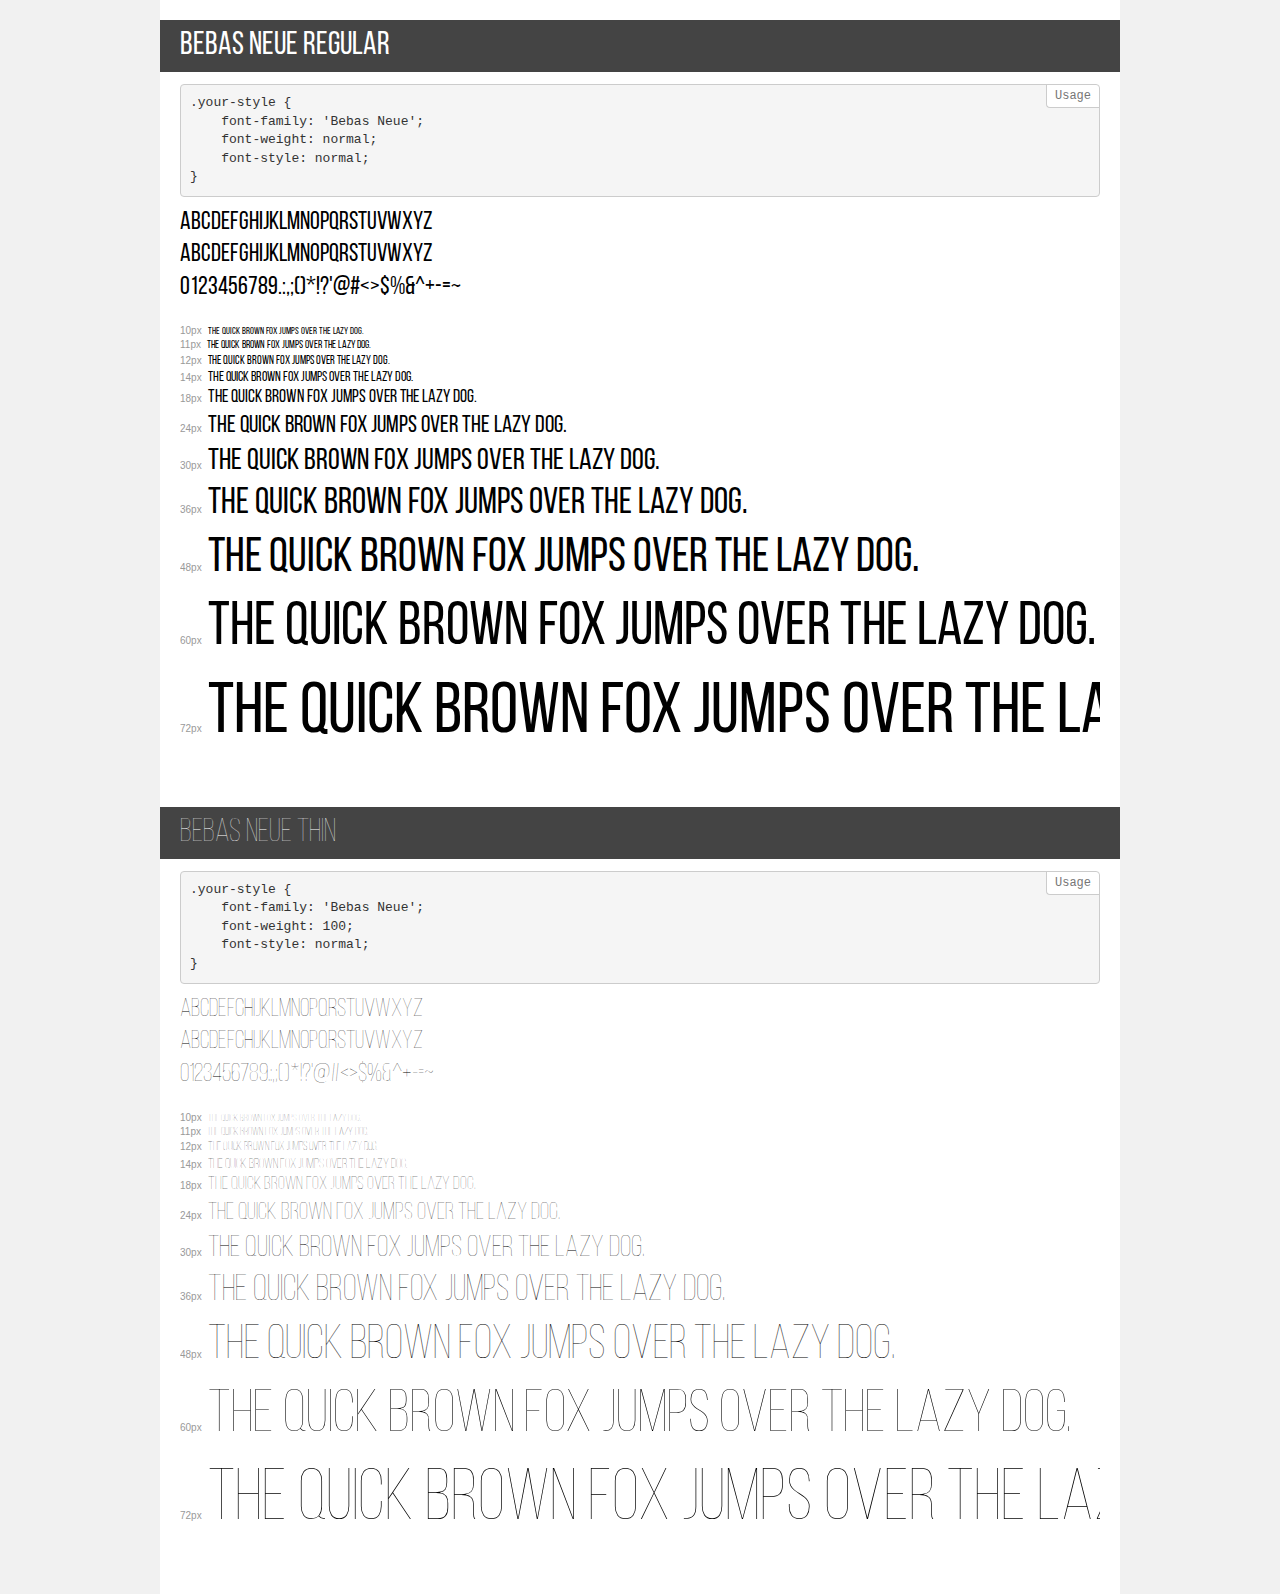
<file: Server/resources/fonts/BebasNeue/demo.html>
<!DOCTYPE html>
<html>
<head>
    <meta charset="utf-8">
    <meta http-equiv="X-UA-Compatible" content="IE=edge">
    <meta name="viewport" content="width=device-width, initial-scale=1">
    <meta name="robots" content="noindex, noarchive">
    <meta name="format-detection" content="telephone=no">
    <title>Transfonter demo</title>
    <link href="stylesheet.css" rel="stylesheet">
    <style>
        /*
        http://meyerweb.com/eric/tools/css/reset/
        v2.0 | 20110126
        License: none (public domain)
        */
        html, body, div, span, applet, object, iframe,
        h1, h2, h3, h4, h5, h6, p, blockquote, pre,
        a, abbr, acronym, address, big, cite, code,
        del, dfn, em, img, ins, kbd, q, s, samp,
        small, strike, strong, sub, sup, tt, var,
        b, u, i, center,
        dl, dt, dd, ol, ul, li,
        fieldset, form, label, legend,
        table, caption, tbody, tfoot, thead, tr, th, td,
        article, aside, canvas, details, embed,
        figure, figcaption, footer, header, hgroup,
        menu, nav, output, ruby, section, summary,
        time, mark, audio, video {
            margin: 0;
            padding: 0;
            border: 0;
            font-size: 100%;
            font: inherit;
            vertical-align: baseline;
        }
        /* HTML5 display-role reset for older browsers */
        article, aside, details, figcaption, figure,
        footer, header, hgroup, menu, nav, section {
            display: block;
        }
        body {
            line-height: 1;
        }
        ol, ul {
            list-style: none;
        }
        blockquote, q {
            quotes: none;
        }
        blockquote:before, blockquote:after,
        q:before, q:after {
            content: '';
            content: none;
        }
        table {
            border-collapse: collapse;
            border-spacing: 0;
        }
        /* common styles */
        body {
            background: #f1f1f1;
            color: #000;
        }
        .page {
            background: #fff;
            width: 920px;
            margin: 0 auto;
            padding: 20px 20px 0 20px;
            overflow: hidden;
        }
        .font-container {
            overflow-x: auto;
            overflow-y: hidden;
            margin-bottom: 40px;
            line-height: 1.3;
            white-space: nowrap;
            padding-bottom: 5px;
        }
        h1 {
            position: relative;
            background: #444;
            font-size: 32px;
            color: #fff;
            padding: 10px 20px;
            margin: 0 -20px 12px -20px;
        }
        .letters {
            font-size: 25px;
            margin-bottom: 20px;
        }
        .s10:before {
            content: '10px';
        }
        .s11:before {
            content: '11px';
        }
        .s12:before {
            content: '12px';
        }
        .s14:before {
            content: '14px';
        }
        .s18:before {
            content: '18px';
        }
        .s24:before {
            content: '24px';
        }
        .s30:before {
            content: '30px';
        }
        .s36:before {
            content: '36px';
        }
        .s48:before {
            content: '48px';
        }
        .s60:before {
            content: '60px';
        }
        .s72:before {
            content: '72px';
        }
        .s10:before, .s11:before, .s12:before, .s14:before,
        .s18:before, .s24:before, .s30:before, .s36:before,
        .s48:before, .s60:before, .s72:before {
            font-family: Arial, sans-serif;
            font-size: 10px;
            font-weight: normal;
            font-style: normal;
            color: #999;
            padding-right: 6px;
        }
        pre {
            display: block;
            position: relative;
            padding: 9px;
            margin: 0 0 10px;
            font-family: Monaco, Menlo, Consolas, "Courier New", monospace !important;
            font-size: 13px;
            line-height: 1.428571429;
            color: #333;
            font-weight: normal !important;
            font-style: normal !important;
            background-color: #f5f5f5;
            border: 1px solid #ccc;
            overflow-x: auto;
            border-radius: 4px;
        }
        pre:after {
            display: block;
            position: absolute;
            right: 0;
            top: 0;
            content: 'Usage';
            line-height: 1;
            padding: 5px 8px;
            font-size: 12px;
            color: #767676;
            background-color: #fff;
            border: 1px solid #ccc;
            border-right: none;
            border-top: none;
            border-radius: 0 4px 0 4px;
            z-index: 10;
        }
        /* responsive */
        @media (max-width: 959px) {
            .page {
                width: auto;
                margin: 0;
            }
        }
    </style>
</head>
<body>
<div class="page">
    <div class="demo" style="font-family: 'Bebas Neue'; font-weight: normal; font-style: normal;">
        <h1>Bebas Neue Regular</h1>
        <pre>.your-style {
    font-family: 'Bebas Neue';
    font-weight: normal;
    font-style: normal;
}</pre>
        <div class="font-container">
            <p class="letters">
                abcdefghijklmnopqrstuvwxyz<br>
ABCDEFGHIJKLMNOPQRSTUVWXYZ<br>
                0123456789.:,;()*!?'@#<>$%&^+-=~
            </p>
            <p class="s10" style="font-size: 10px;">The quick brown fox jumps over the lazy dog.</p>
            <p class="s11" style="font-size: 11px;">The quick brown fox jumps over the lazy dog.</p>
            <p class="s12" style="font-size: 12px;">The quick brown fox jumps over the lazy dog.</p>
            <p class="s14" style="font-size: 14px;">The quick brown fox jumps over the lazy dog.</p>
            <p class="s18" style="font-size: 18px;">The quick brown fox jumps over the lazy dog.</p>
            <p class="s24" style="font-size: 24px;">The quick brown fox jumps over the lazy dog.</p>
            <p class="s30" style="font-size: 30px;">The quick brown fox jumps over the lazy dog.</p>
            <p class="s36" style="font-size: 36px;">The quick brown fox jumps over the lazy dog.</p>
            <p class="s48" style="font-size: 48px;">The quick brown fox jumps over the lazy dog.</p>
            <p class="s60" style="font-size: 60px;">The quick brown fox jumps over the lazy dog.</p>
            <p class="s72" style="font-size: 72px;">The quick brown fox jumps over the lazy dog.</p>
        </div>
    </div>
    <div class="demo" style="font-family: 'Bebas Neue'; font-weight: 100; font-style: normal;">
        <h1>Bebas Neue Thin</h1>
        <pre>.your-style {
    font-family: 'Bebas Neue';
    font-weight: 100;
    font-style: normal;
}</pre>
        <div class="font-container">
            <p class="letters">
                abcdefghijklmnopqrstuvwxyz<br>
ABCDEFGHIJKLMNOPQRSTUVWXYZ<br>
                0123456789.:,;()*!?'@#<>$%&^+-=~
            </p>
            <p class="s10" style="font-size: 10px;">The quick brown fox jumps over the lazy dog.</p>
            <p class="s11" style="font-size: 11px;">The quick brown fox jumps over the lazy dog.</p>
            <p class="s12" style="font-size: 12px;">The quick brown fox jumps over the lazy dog.</p>
            <p class="s14" style="font-size: 14px;">The quick brown fox jumps over the lazy dog.</p>
            <p class="s18" style="font-size: 18px;">The quick brown fox jumps over the lazy dog.</p>
            <p class="s24" style="font-size: 24px;">The quick brown fox jumps over the lazy dog.</p>
            <p class="s30" style="font-size: 30px;">The quick brown fox jumps over the lazy dog.</p>
            <p class="s36" style="font-size: 36px;">The quick brown fox jumps over the lazy dog.</p>
            <p class="s48" style="font-size: 48px;">The quick brown fox jumps over the lazy dog.</p>
            <p class="s60" style="font-size: 60px;">The quick brown fox jumps over the lazy dog.</p>
            <p class="s72" style="font-size: 72px;">The quick brown fox jumps over the lazy dog.</p>
        </div>
    </div>
</div>
</body>
</html>
</file>
<file: Server/resources/fonts/BebasNeue/stylesheet.css>
@font-face {
    font-family: 'Bebas Neue';
    src: url('BebasNeue-Regular.woff2') format('woff2'),
        url('BebasNeue-Regular.woff') format('woff'),
        url('BebasNeue-Regular.ttf') format('truetype');
    font-weight: normal;
    font-style: normal;
}

@font-face {
    font-family: 'Bebas Neue';
    src: url('BebasNeue-Thin.woff2') format('woff2'),
        url('BebasNeue-Thin.woff') format('woff'),
        url('BebasNeue-Thin.ttf') format('truetype');
    font-weight: 100;
    font-style: normal;
}
</file>
